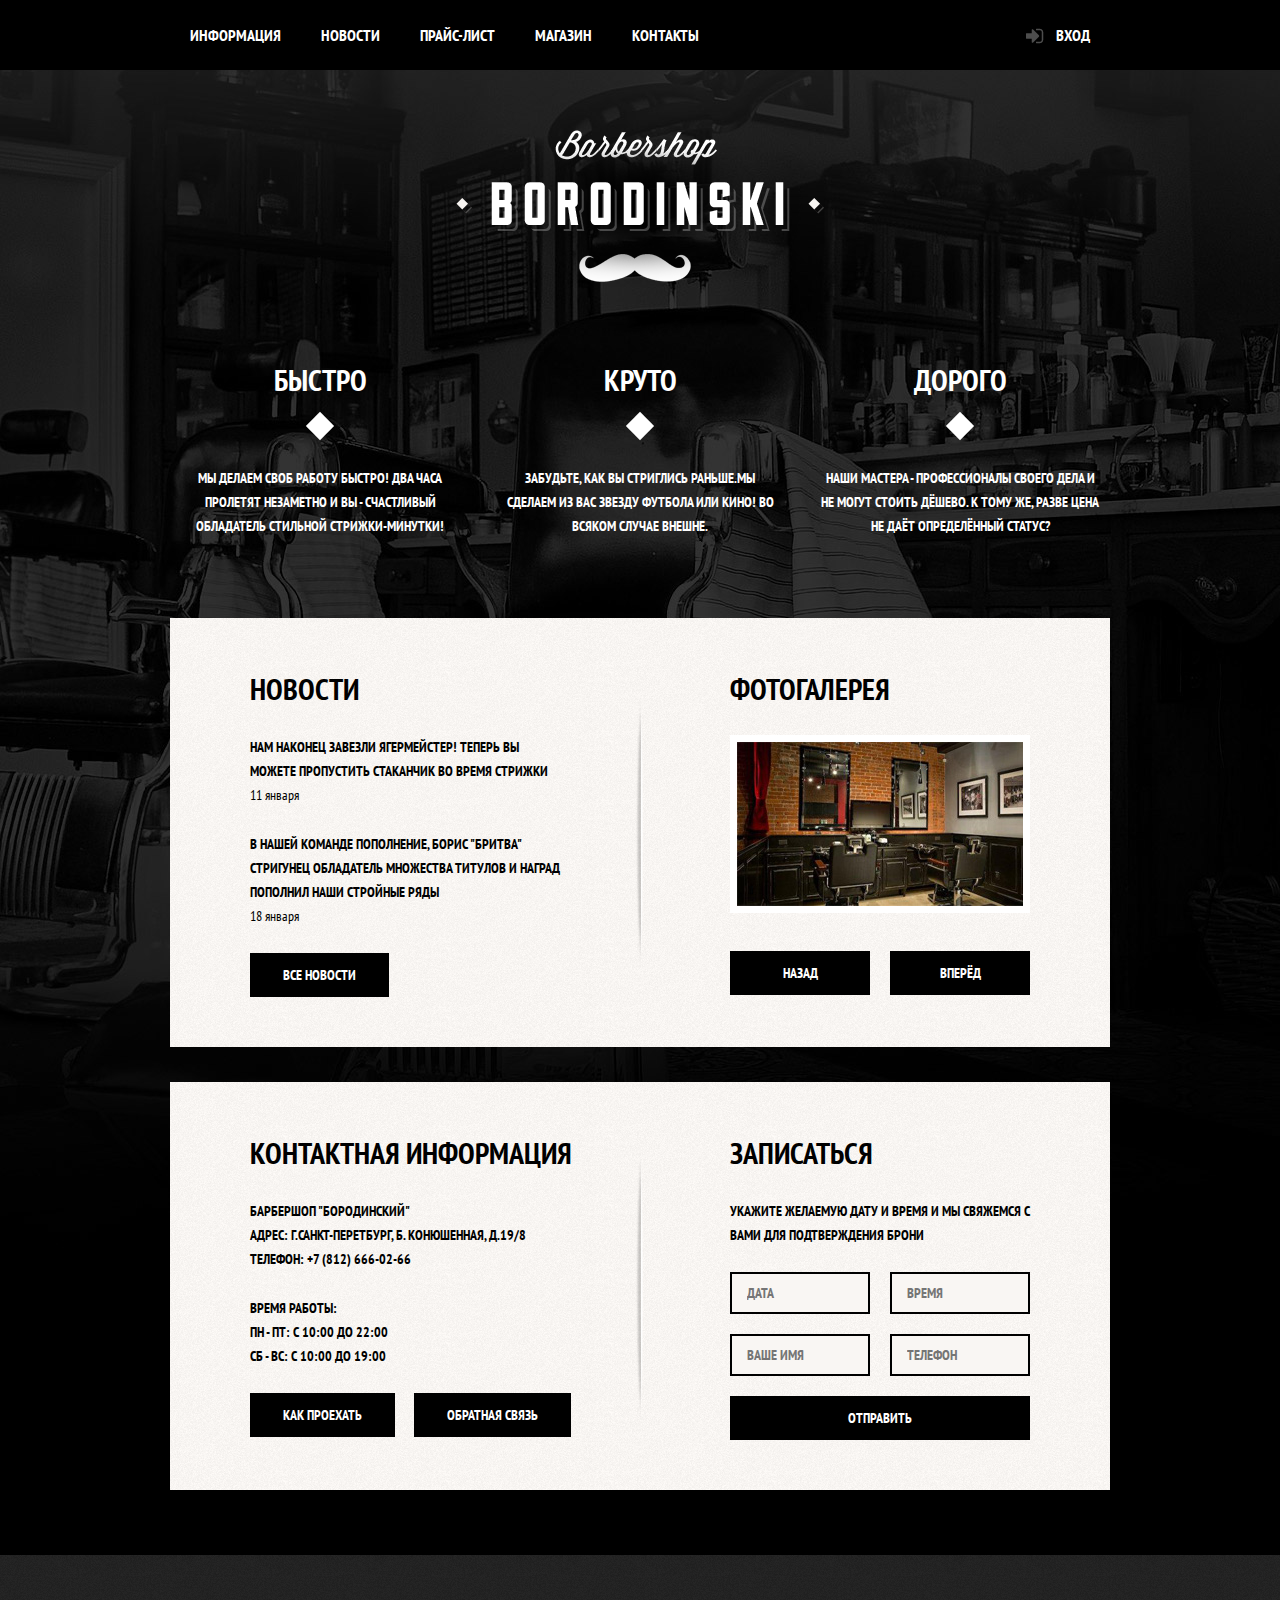
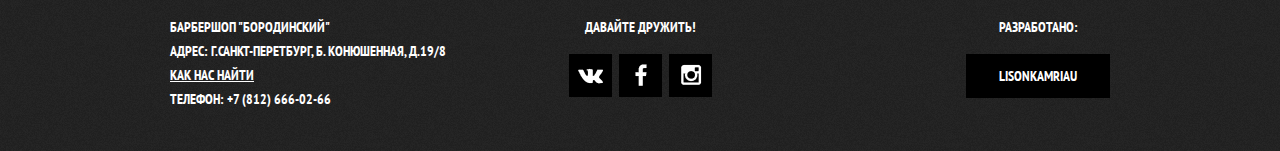
<file: index.html>
<!DOCTYPE html>
<html lang="ru">
<head>
<meta charset="utf-8">
<title>Барбершоп "Бородинский"</title>
<link href="https://fonts.googleapis.com/css?family=PT+Sans+Narrow:400,700"
rel="stylesheet">
<link rel="stylesheet" type="text/css" href="css/normalize.css">
<link rel="stylesheet" type="text/css" href="css/mysite.css">
</head>
<body>
  <header class="main-header">
    <div class="container clearfix">
      <nav class="main-navigation">
        <ul>
          <li>
            <a href="#">Информация</a>
          </li>
          <li>
            <a href="#">Новости</a>
          </li>
          <li>
            <a href="#">Прайс-лист</a>
          </li>
          <li>
            <a href="#">Магазин</a>
          </li>
          <li>
            <a href="#">Контакты</a>
          </li>
        </ul>
      </nav>
    <div class="user-block">
      <a class="login" href="#">Вход </a>
    </div>
  </div>
</header>
    <main class="container">
      <div class="index-logo">
        <img src="img/index-logo.png" width="368" height="204" alt="Барбершоп Бородинский">
      </div>
      <section class="features clearfix">
        <div class="features-item">
          <b class="features-name">Быстро</b>
          <p>Мы делаем своб работу быстро! Два часа пролетят незаметно
            и вы - счастливый обладатель стильной стрижки-минутки!</p>
        </div>
        <div class="features-item">
          <b class="features-name">Круто</b>
          <p>Забудьте, как вы стриглись раньше.Мы
            сделаем из вас звезду футбола или кино!
            Во всяком случае внешне.</p>
        </div>
        <div class="features-item">
          <b class="features-name">Дорого</b>
          <p>Наши мастера - профессионалы своего дела и не
            могут стоить дёшево. К тому же, разве цена не
             даёт определённый статус?</p>
        </div>
      </section>
      <div class="index-content clearfix">
        <div class="index-content-left">
          <h2 class="index-content-title">Новости</h2>
          <ul class="news-preview">
            <li>
              <p>Нам наконец завезли Ягермейстер! Теперь вы
                можете пропустить стаканчик во время стрижки</p>
              <time datetime="2016-01-11">11 января</time>
            </li>
            <li>
              <p>В нашей команде пополнение, Борис "Бритва" Стригунец
              обладатель множества титулов и наград пополнил наши
            стройные ряды</p>
              <time datetime="2016-01-18">18 января</time>
            </li>
          </ul>
          <a class="btn" href="#">Все новости</a>
        </div>
        <div class="index-content-right">
            <h2 class="index-content-title">Фотогалерея</h2>
            <div class="gallery">
              <figure class="gallery-content">
                <img src="img/photo-1.jpg" width="286" height="164" alt="">
              </figure>
              <button class="btn gallery-prev">Назад</button>
              <button class="btn gallery-next">Вперёд</button>
            </div>
        </div>
      </div>
        <div class="index-content clearfix">
          <div class="index-content-left">
            <h2 class="index-content-title">Контактная информация</h2>
            <p>
              Барбершоп "Бородинский"<br>
              Адрес: г.Санкт-Перетбург, Б. Конюшенная, д.19/8<br>
              Телефон: +7 (812) 666-02-66
            </p>
            <p>
              Время работы:<br>
              пн - пт: с 10:00 до 22:00<br>
              сб - вс: с 10:00 до 19:00
            </p>
            <a class="btn" href="#">Как проехать</a>
            <a class="btn" href="#">Обратная связь</a>
          </div>
          <div class="index-content-right">
            <h2 class="index-content-title">Записаться</h2>
            <p>Укажите желаемую дату и время и мы свяжемся с вами
              для подтверждения брони</p>
            <form class="appointment-form" action="#" method="post">
              <input type="text" name="date" value="" placeholder="Дата">
              <input type="text" name="time" value="" placeholder="Время">
              <input type="text" name="name" value="" placeholder="Ваше имя">
              <input type="tel" name="phone" value="" placeholder="Телефон">
              <button class="btn" type="submit">Отправить</button>
            </form>
          </div>
        </div>

    </main>
    <footer class="main-footer">
      <div class="container clearfix">
        <section class="footer-contacts">
          Барбершоп "Бородинский"<br>
          Адрес: г.Санкт-Перетбург, Б. Конюшенная, д.19/8<br>
          <a href="#">Как нас найти</a><br>
          Телефон: +7 (812) 666-02-66
        </section>
        <section class="footer-social">
          <p>Давайте дружить!</p>
          <a class="social-btn social-btn-vk" href="#">Вконтакте</a>
          <a class="social-btn social-btn-fb" href="#">Фейсбук</a>
          <a class="social-btn social-btn-inst" href="#">Инстаграм</a>
        </section>
        <section class="footer-copyright">
          <p>Разработано:</p>
          <a class="btn" href="#">Lisonkamriau</a>
        </section>
      </div>
    </footer>

    <div class="modal-content">
      <button class="modal-content-close" type="button" title="Закрыть">
        Закрыть
      </button>
      <h2 class="modal-content-title">Личный кабинет</h2>
      <p>Введите свой логин и пароль</p>
      <form class="login-form" action="#" method="post">
        
        <input class="icon-user" type="text" name="login" placeholder="Логин">
        <input class="icon-password" type="password" name="password" placeholder="Пароль">
        <label class="login-checkbox">
          <input type="checkbox" name="remember">
          <span class="checkbox-indicator"></span>
            Запомните меня
        </label>
        <a class="restore" href="#">Я забыл пароль!</a>
        <button class="btn" type="submit">Войти</button>
      </form>
    </div>
    <div class="modal-content-map">
      <button class="modal-content-close" type="button" title="Закрыть">Закрыть</button>
      <div id="yandex-map"></div>
    </div>
    <div class="modal-overlay"></div>



<script>

  var link = document.querySelector(".login");
  var popup = document.querySelector(".modal-content");
  var close = document.querySelector(".modal-content-close");
  var login = popup.querySelector("[name = login]");
  var form = popup.querySelector("form");
  var password =  popup.querySelector("[name = password]");
  var storage = localStorage.getItem("login");

  link.addEventListener ("click", function(event) {
    event.preventDefault();
    popup.classList.add("modal-content-show");  
    

    if (storage){
      login.value =storage;
      password.focus();
    }
    else{
      login.focus();
    }
  });

close.addEventListener ("click",function(event) {
    event.preventDefault();
    popup.classList.remove("modal-content-show");
  });

form.addEventListener ("submit" , function(event){
  if(!login.value || !password.value){
  
  event.preventDefault();
  console.log("Нужно ввести логин и пароль");
} else {
  localStorage.setItem("login", login.value);
}

});

</script>

  </body>
</html>
</file>
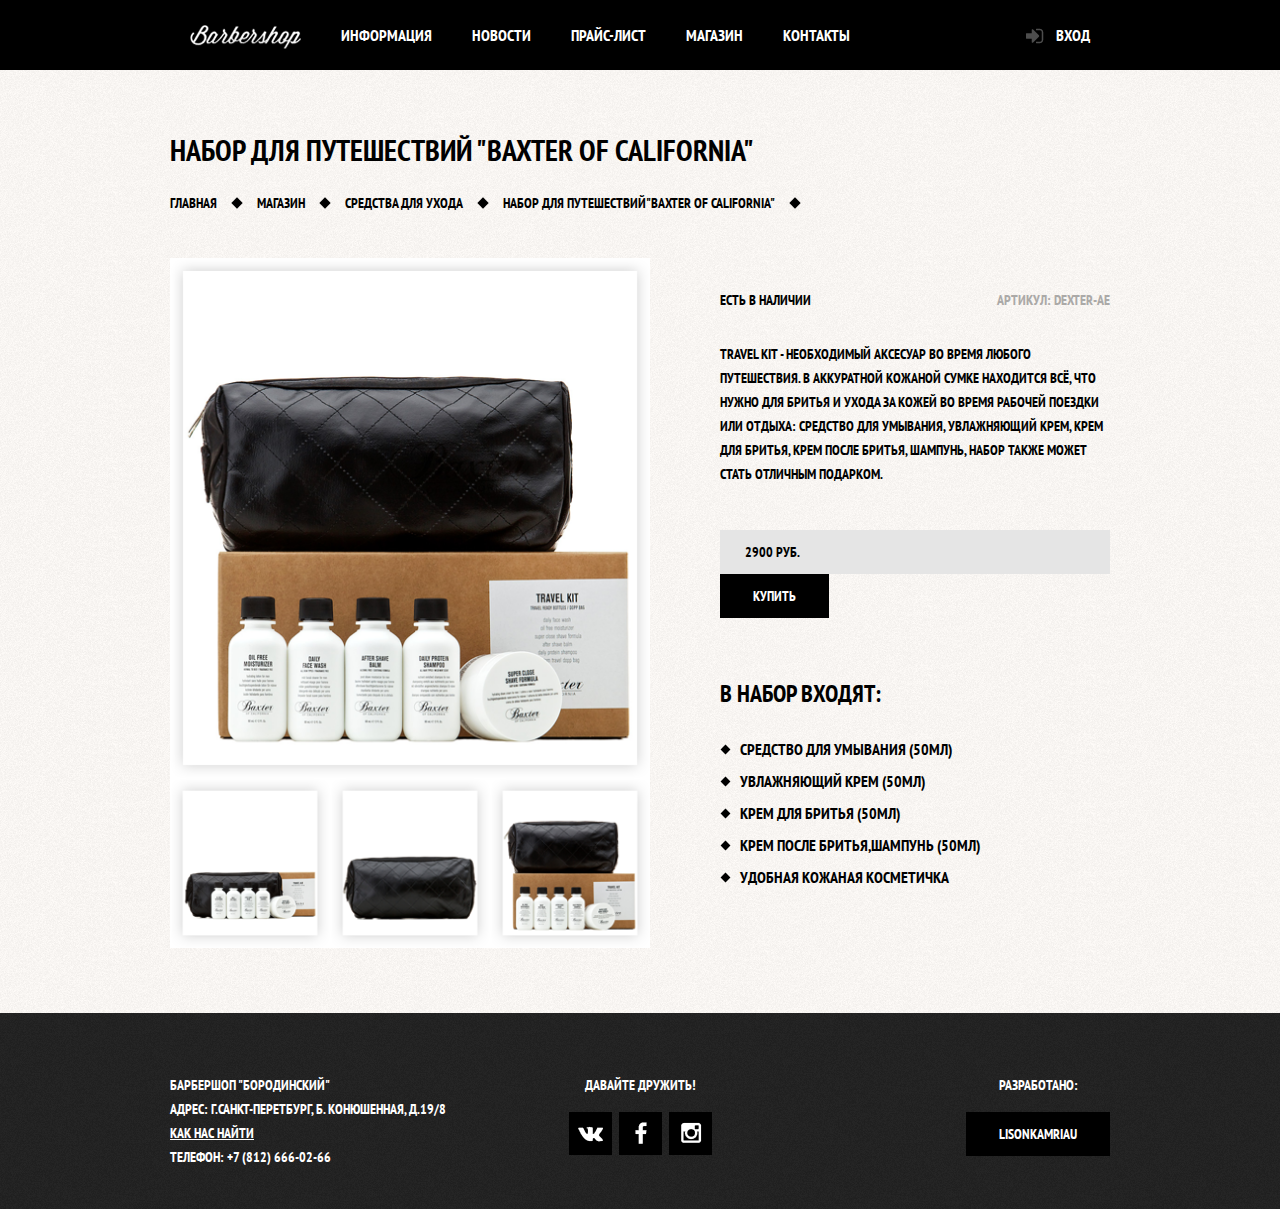
<file: item.html>
<!DOCTYPE html>

<html lang="ru">
<meta charset="utf-8">
<title>Барбершоп "Бородинский"</title>
<link href="https://fonts.googleapis.com/css?family=PT+Sans+Narrow:400,700"
rel="stylesheet">
<link rel="stylesheet" type="text/css" href="css/normalize.css">
<link rel="stylesheet" type="text/css" href="css/mysite.css">

</head>
<body class="item-bg">
  <header class="main-header">
    <div class="container clearfix">
        <nav class="main-navigation">
          <ul>
            <li>
              <a href="#" >
                  <img src="img/header-logo.png" width="111" height="24" alt="Барбершоп">
              </a>
            </li>
          <li>
            <a href="#">Информация</a>
          </li>
          <li>
            <a href="#">Новости</a>
          </li>
          <li>
            <a href="#">Прайс-лист</a>
          </li>
          <li>
            <a href="#">Магазин</a>
          </li>
          <li>
            <a href="#">Контакты</a>
          </li>
        </ul>
      </nav>

    <div class="user-block">
      <a class="login" href="#">Вход </a>
    </div>
  </div>
</header>


<main class="container">

  <div class="bread-crumbs clearfix">
    <h2 class="product-name">Набор для путешествий "BAXTER OF CALIFORNIA"</h2>
    <ul>
      <li>
        <a href="#">Главная</a>
      </li>
      <li>
        <a href="#">Магазин</a>
      </li>
      <li>
        <a href="#">Средства для ухода</a>
      </li>
      <li>
        <a href="#">Набор для путешествий"BAXTER OF CALIFORNIA"</a>
      </li>
    </ul>
    </div>

    <div class="product clearfix">
      <div class="product-foto">
        <img src="img/product-1.png" width="480px" height="520px" alt="">
        <div class="galery">
          <a href="#"><img src="img/product-2.png" width="160px" height="170px" alt=""></a><a class="product-foto-galery" href="#">
              <img src="img/product-3.png" width="160px" height="170px" alt=""></a>
              <a class="product-foto-galery" href="#">
                <img src="img/product-4.png" width="160px" height="170px" alt=""></a>
        </div>
      </div>
      <div class="product-details">
        <div class="product-description clearfix">
          <div class="status">Есть в наличии</div>
          <div class="vendor-code">Артикул: dexter-ae</div>
          <p>Travel kit - необходимый аксесуар во время любого путешествия.
            В аккуратной кожаной сумке находится всё, что нужно для бритья
            и ухода за кожей во время рабочей поездки или отдыха: средство
            для умывания, увлажняющий крем, крем для бритья, крем после бритья,
            шампунь, набор также может стать отличным подарком.</p>
        </div>
        <div class="purchase-block">
          <div class="priсe">2900 руб.</div>
          <a class="btn" href="#">Купить</a>
        </div>
        <div class="product-composition">
          <h3 class="product-composition-title"> В набор входят:</h3>
          <ul>
            <li>Средство для умывания (50мл)</li>
            <li>Увлажняющий крем (50мл)   </li>
            <li>Крем для бритья (50мл)</li>
            <li>Крем после бритья,шампунь (50мл)</li>
            <li>Удобная кожаная косметичка </li>
          </ul>
        </div>
      </div>
    </div>

</main>
<footer class="main-footer">
  <div class="container clearfix">
    <section class="footer-contacts">
      Барбершоп "Бородинский"<br>
      Адрес: г.Санкт-Перетбург, Б. Конюшенная, д.19/8<br>
      <a href="#">Как нас найти</a><br>
      Телефон: +7 (812) 666-02-66
    </section>
    <section class="footer-social">
      <p>Давайте дружить!</p>
      <a class="social-btn social-btn-vk" href="#">Вконтакте</a>
      <a class="social-btn social-btn-fb" href="#">Фейсбук</a>
      <a class="social-btn social-btn-inst" href="#">Инстаграм</a>
    </section>
    <section class="footer-copyright">
      <p>Разработано:</p>
      <a class="btn" href="#">Lisonkamriau</a>
    </section>
  </div>
</footer>
</body>
</html>
</file>
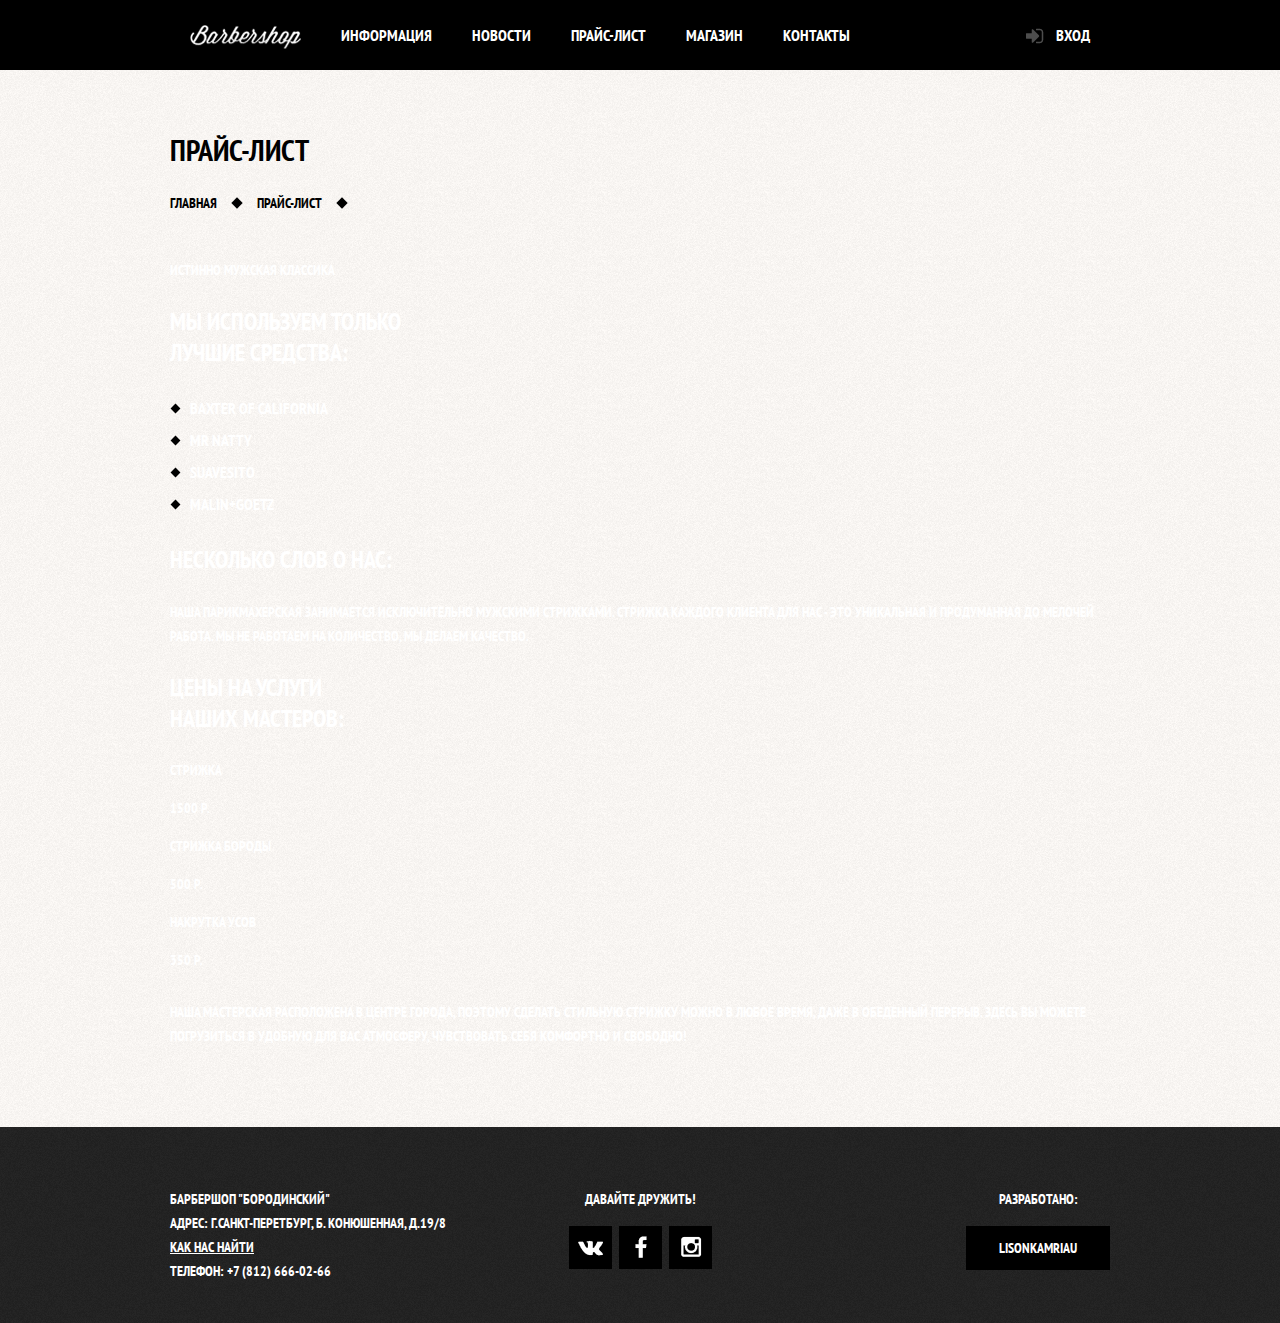
<file: price.html>
<!DOCTYPE html>

<html lang="ru">
<meta charset="utf-8">
<title>Барбершоп "Бородинский"</title>
<link href="https://fonts.googleapis.com/css?family=PT+Sans+Narrow:400,700"
rel="stylesheet">
<link rel="stylesheet" type="text/css" href="css/normalize.css">
<link rel="stylesheet" type="text/css" href="css/mysite.css">

</head>
<body class="item-bg">
  <header class="main-header">
    <div class="container clearfix">
      <nav class="main-navigation">
        <ul>
          <li>
            <a href="#" >
                <img src="img/header-logo.png" width="111" height="24" alt="Барбершоп">
            </a>
          </li>
          <li>
            <a href="#">Информация</a>
          </li>
          <li>
            <a href="#">Новости</a>
          </li>
          <li>
            <a href="#">Прайс-лист</a>
          </li>
          <li>
            <a href="#">Магазин</a>
          </li>
          <li>
            <a href="#">Контакты</a>
          </li>
        </ul>
      </nav>

    <div class="user-block">
      <a class="login" href="#">Вход </a>
    </div>
  </div>
</header>


<main class="container clearfix">
  <div class="bread-crumbs clearfix">
    <h2 class="product-name">Прайс-лист</h2>
    <ul>
      <li>
        <a href="#">Главная</a>
      </li>
      <li>
       <a href="#">Прайс-лист</a>
      </li>
      </ul>
    </div>


  <div class="promo-phrase clearfix">
  <div class="line-left"></div>
    <div class="phrase">Истинно мужская классика</div>
    <div class="line-right"></div>
  </div>

  <div class="price-content">
    <div class="price-content-left product-composition">
      <h3 class="product-composition-title">Мы используем только<br>лучшие средства: </h3>
      <ul>
        <li>
        BAXTER OF CALIFORNIA
        </li>
        <li>
          MR NATTY
        </li>
        <li>
          SUAVESITO
        </li>
        <li>
          MALIN+GOETZ
        </li>
      </ul>
      <h3 class="product-composition-title">Несколько слов о нас:</h3>
      <p class="about-us">Наша парикмахерская занимается исключительно мужскими стрижками.
         Стрижка каждого клиента для нас - это уникальная
        и продуманная до мелочей работа. Мы не работаем на количество,
        мы делаем качество.</p>
    </div>
    <div class="price-content-right">
      <h3 class="product-composition-title">Цены на услуги<br>наших мастеров: </h3>
      <div class="price-tabel clearfix">
        <p>Стрижка</p>
        <p>1500 р.</p>
        <p>Стрижка бороды</p>
        <p>500 р.</p>
        <p>Накрутка усов</p>
        <p>350 р.</p>

      </div>
        <p class="about-us">Наша мастерская расположена в центре города,
           поэтому сделать стильную стрижку можно в любое время,
           даже в обеденный перерыв. Здесь вы можете погрузиться в
            удобную для вас атмосферу,
           чувствовать себя комфортно и свободно!</p>
      </div>
   </div>
 </div>
</main>
<footer class="main-footer">
  <div class="container clearfix">
    <section class="footer-contacts">
      Барбершоп "Бородинский"<br>
      Адрес: г.Санкт-Перетбург, Б. Конюшенная, д.19/8<br>
      <a href="#">Как нас найти</a><br>
      Телефон: +7 (812) 666-02-66
    </section>
    <section class="footer-social">
      <p>Давайте дружить!</p>
      <a class="social-btn social-btn-vk" href="#">Вконтакте</a>
      <a class="social-btn social-btn-fb" href="#">Фейсбук</a>
      <a class="social-btn social-btn-inst" href="#">Инстаграм</a>
    </section>
    <section class="footer-copyright">
      <p>Разработано:</p>
      <a class="btn" href="#">Lisonkamriau</a>
    </section>
  </div>
</footer>
</body>
</html>
</file>
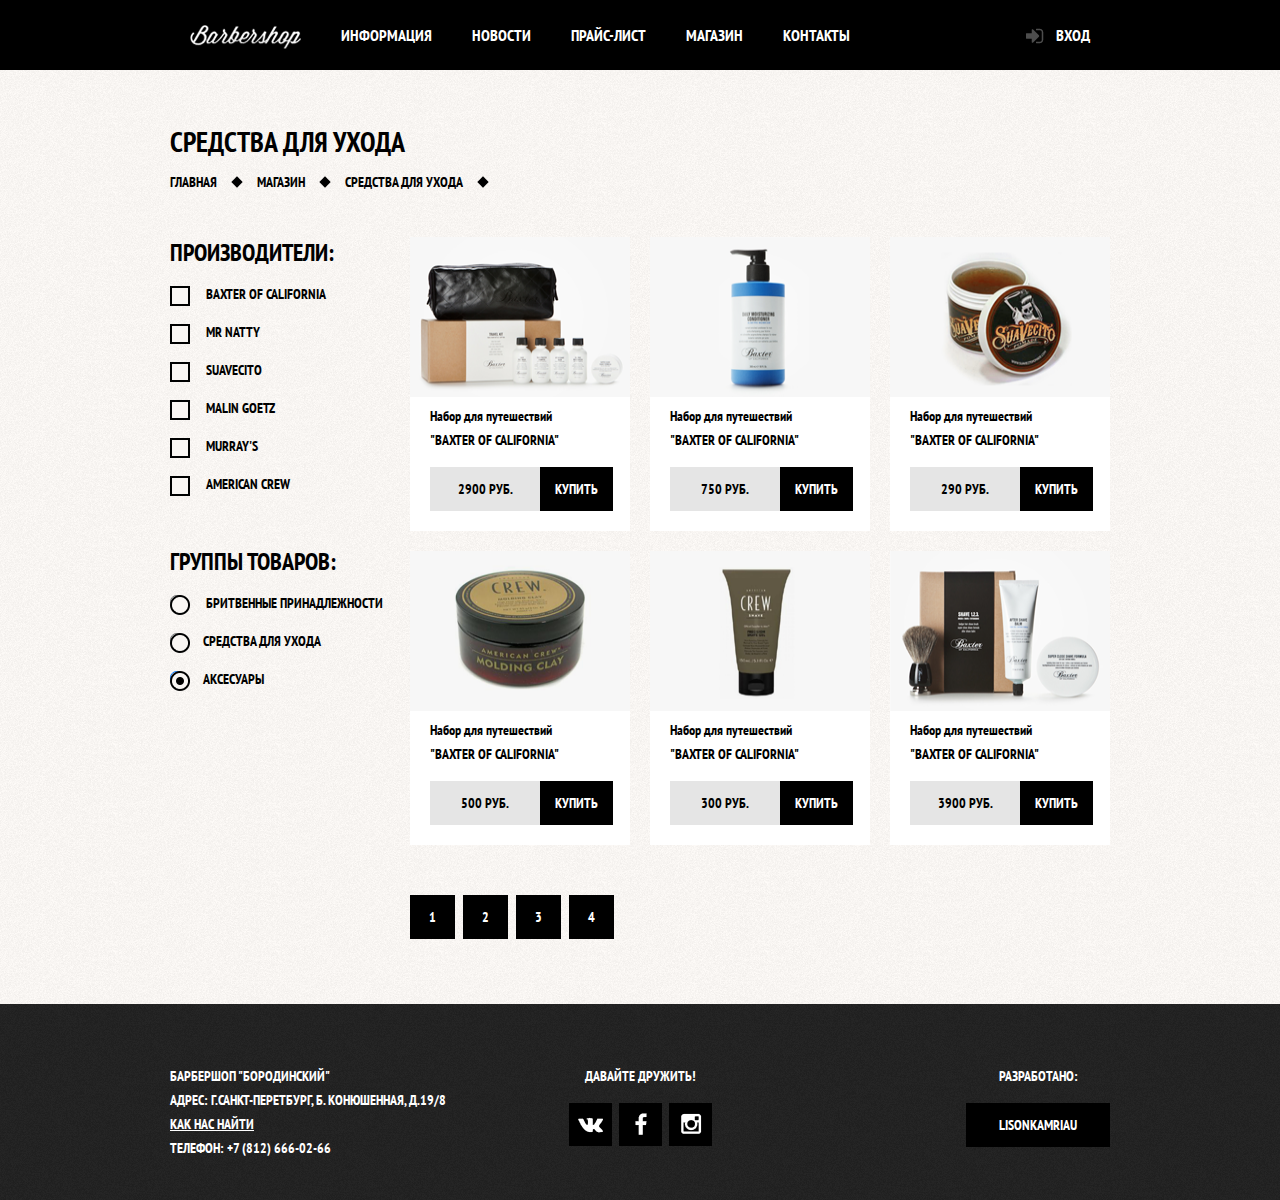
<file: shop.html>
<!DOCTYPE html>

<html lang="ru">
<meta charset="utf-8">
<title>Барбершоп "Бородинский"</title>
<link href="https://fonts.googleapis.com/css?family=PT+Sans+Narrow:400,700"
rel="stylesheet">
<link rel="stylesheet" type="text/css" href="css/normalize.css">
<link rel="stylesheet" type="text/css" href="css/mysite.css">

</head>
<body class="item-bg">
  <header class="main-header">
    <div class="container clearfix">

      <nav class="main-navigation">
        <ul>
          <li>
            <a href="#" >
                <img src="img/header-logo.png" width="111" height="24" alt="Барбершоп">
            </a>
          </li>
          <li>
            <a href="#">Информация</a>
          </li>
          <li>
            <a href="#">Новости</a>
          </li>
          <li>
            <a href="#">Прайс-лист</a>
          </li>
          <li>
            <a href="#">Магазин</a>
          </li>
          <li>
            <a href="#">Контакты</a>
          </li>
        </ul>
      </nav>
    <div class="user-block">
      <a class="login" href="#">Вход </a>
    </div>
  </div>
</header>



<main class="container clearfix">
  <div class="bread-crumbs clearfix">
    <h1 >Средства для ухода</h1>
    <ul>
      <li>
        <a href="#">Главная</a>
      </li>
      <li>
        <a href="#">Магазин</a>
      </li>
      <li>
        <a href="#">Средства для ухода</a>
      </li>
    </ul>
    </div>

    <div class="filter">
    <form class="filter" action="#" method="post">
   

      <legend>Производители:</legend>
        <p><label  disabled><input class="filter-checkbox" type="checkbox" name="baxter of california"  >
          baxter of california</label></p>
        <p><label><input class="filter-checkbox" type="checkbox" name="mr natty">
          mr natty </label> </p>
        <p><label><input class="filter-checkbox" type="checkbox" name="suavecito">
          suavecito</label></p>
        <p><label><input class="filter-checkbox" type="checkbox" name="malin goetz">
               malin goetz</label></p>
        <p><label><input class="filter-checkbox" type="checkbox" name="murray's">
            murray's</label></p>
        <p><label><input class="filter-checkbox" type="checkbox" name="american crew">
            american crew</label></p>
            
      <legend class="sort-by-group">Группы товаров:</legend>
      <p  ><input class="filter-radio" name="category" type="radio" value="Shaving-accessories">
        Бритвенные принадлежности</p>
      <p><input class="filter-radio" name="category" type="radio" value="for-care">Средства для ухода</p>
      <p><input class="filter-radio" name="category" type="radio" value="Accessories" checked>Аксесуары</p>

    </form>
  </div>

    <div class="product-previev">
    <div class="cart-contaner clearfix">
      <div class="product-item">
        <img src="img/shop-1.png" width="220px" height="160px" alt="">
        <a href="#">
          <span class="category">Набор для путешествий</span>
          <span class="title">"baxter of california"</span>
        </a>
        <div class="product-purchase clearfix">
          <div class="bag">2900 руб.</div>
          <a class="btn" href="#">Купить</a>
        </div>
      </div>
      <div class="product-item">
        <img src="img/shop-2.png" width="220px" height="160px" alt="">
        <a href="#">
          <span class="category">Набор для путешествий</span>
          <span class="title">"baxter of california"</span>
        </a>
        <div class="product-purchase clearfix">
          <div class="bag">750 руб.</div>
          <a class="btn" href="#">Купить</a>
        </div>
      </div>
      <div class="product-item">
        <img src="img/shop-3.png" width="220px" height="160px" alt="">
        <a href="#">
          <span class="category">Набор для путешествий</span>
          <span class="title">"baxter of california"</span>
        </a>
        <div class="product-purchase clearfix">
          <div class="bag">290 руб.</div>
          <a class="btn" href="#">Купить</a>
        </div>
      </div>
      <div class="product-item">
          <img src="img/shop-4.png" width="220px" height="160px" alt="">
          <a href="#">
            <span class="category">Набор для путешествий</span>
            <span class="title">"baxter of california"</span>
          </a>
          <div class="product-purchase clearfix">
            <div class="bag">500 руб.</div>
            <a class="btn" href="#">Купить</a>
          </div>
      </div>
      <div class="product-item">
        <img src="img/shop-5.png" width="220px" height="160px" alt="">
        <a href="#">
          <span class="category">Набор для путешествий</span>
          <span class="title">"baxter of california"</span>
        </a>
        <div class="product-purchase clearfix">
          <div class="bag">300 руб.</div>
          <a class="btn" href="#">Купить</a>
        </div>
      </div>
      <div class="product-item ">
        <img src="img/shop-6.png" width="220px" height="160px" alt="">
        <a href="#">
          <span class="category">Набор для путешествий</span>
          <span class="title">"baxter of california"</span>
        </a>
        <div class="product-purchase clearfix">
          <div class="bag">3900 руб.</div>
          <a class="btn" href="#">Купить</a>
        </div>
      </div>
      </div>
      <div class="paginator clearfix">
        <a class="btn" href="#">1</a>
        <a class="btn" href="#">2</a>
        <a class="btn" href="#">3</a>
        <a class="btn" href="#">4</a>
      </div>
      </div>

  </main>



<footer class="main-footer ">
  <div class="container clearfix" >
    <section class="footer-contacts">
      Барбершоп "Бородинский"<br>
      Адрес: г.Санкт-Перетбург, Б. Конюшенная, д.19/8<br>
      <a href="#">Как нас найти</a><br>
      Телефон: +7 (812) 666-02-66
    </section>
    <section class="footer-social">
      <p>Давайте дружить!</p>
      <a class="social-btn social-btn-vk" href="#">Вконтакте</a>
      <a class="social-btn social-btn-fb" href="#">Фейсбук</a>
      <a class="social-btn social-btn-inst" href="#">Инстаграм</a>
    </section>
    <section class="footer-copyright">
      <p>Разработано:</p>
      <a class="btn" href="#">Lisonkamriau</a>
    </section>
  </div>
</footer>
</body>
</html>
</file>
<file: css/mysite.css>
html,
body{
  min-width: 960px;
  kmin-height: 1750px;
  margin: 0;
  padding: 0;
  font-weight: 700;
  font-size: 14px;
  line-height: 24px;
  color:#ffffff;
  font-family: "PT Sans Narrow","Arial",sans-serif;
  text-transform: uppercase;
  background: #000000 url("../img/body-bg.jpg") no-repeat center top;
}

.clearfix::after{
  content: "";
  display: table;
  clear: both;
}

.main-header
{
  margin-bottom: 60px;
  background-color:#000000;
  color: #ffffff;
}

.container{
  width: 940px;
  margin: 0 auto;
  padding: 0 10px;
}

.main-navigation
{
  float: left;
  width: 700px;
}

.main-navigation a{
  position: relative;
  display: block;
  padding: 25px 20px;
  color:#ffffff;
  text-decoration: none;
  margin-bottom: 0px;
}

.main-navigation li:first-child a {
box-sizing: border-box;
height: 70px;
}

.main-navigation ul{
  margin: 0;
  padding: 0;
  list-style: none;
  font-size: 0px;
}

.main-navigation li{
  display: inline-block;
  vertical-align: top;
  font-size: 16px;
  line-height: 20px;
}

.main-navigation a:hover{
  background: #242424;
}

.main-navigation a::after{
  content: "";
  position: absolute;
  right: 20px;
  left: 20px;
  height: 5px;
  bottom: 0px;
  background-color: #000000;
  opacity: 0;
}

.main-navigation a:visited::after{
  background-color: #ffffff;
  .opacity: 1;
}

.user-block{
  float: right;
  max-width: 140px;
}

.login{
  position: relative;

  display: inline-block;
  padding: 25px;
  padding-left: 50px;
  padding-right: 20px;

  font-size: 16px;
  line-height: 20px;
  vertical-align: top;
  color: #ffffff;
  text-decoration: none;
}

.login:hover{
  background: #242424;
}

.login::before{
  content: "";
  position: absolute;
  top:28px;
  left: 20px;

  width: 18px;
  height: 16px;
  background: transparent url("../img/sprite.png") no-repeat;
  background-position: -20px -378px;
  opacity: 0.3;
}

.login:hover::before{
  opacity: 1;
}

.index-logo{
  height: 204px;
  width: 368px;
  margin: 0 auto;
  margin-bottom: 25px;
}

.index-logo img{
  width: 368px;
  height: 204px;
}

.features{
  margin-bottom: 80px;
}

.features-item{
  width: 300px;
  float: left;
  margin-right: 20px;
  text-align: center;
  }

.features-name{
  position: relative;
  display: block;
  margin-bottom: 30px;
  padding-bottom: 35px;

  font-size: 30px;
  line-height: 42px;
}

.features-name::after{
  content: "";
  position: absolute;
  bottom: 0;
  left: 50%;
  margin-left: -10px;

  display: block;
  width: 20px;
  height: 20px;

  background-color: #ffffff;
  transform: rotate(45deg);
}

.features-item p{
  margin: 10px;
  margin-bottom: 0px;
}

.features-item:last-child{
  margin-right: 0px;
}

.index-content{
padding: 50px 80px;
margin-bottom: 35px;
color: #000000;
background: url("../img/index-content-shadow.png") no-repeat center,
#f8f5f2 url("../img/pattern-white.png");
}

.index-content-left{
  float: left;
  width: 380px;
}

.index-content-right{
  float: right;
  width: 300px;
}

.index-content-title{
  margin: 0;
  margin-bottom: 25px;
  font-size: 30px;
  line-height: 42px;
}

.index-content p{
  margin: 0;
  margin-bottom: 25px;
}

.news-preview{
  margin: 0;
  padding: 0;
  padding-right: 65px;
  list-style: none;
}

.news-preview li{
  margin-bottom: 25px;
}

.news-preview p{
  margin-bottom: 0;
}

.news-preview time{
  text-transform: none;
  font-weight: 400;
}

.btn{
  display: inline-block;
  margin-right: 16px;
  padding: 10px 33px;

  font-weight: 700;
  font-size: 14px;
  line-height: 24px;
  vertical-align: top;
  text-align: center;
  color:#ffffff;
  font-family: "PT Sans Narrow","Arial",sans-serif;
  text-transform: uppercase;
  text-decoration: none;

  background-color: #000000;
  border: none;
  outline: none;
  cursor: pointer;
}

.btn:hover,
.btn:active{
  background-color: #663d15;
}

.btn:disabled,
.btn.disabled{
  cursor: default;
  opacity: 0.5;
}

.btn:disabled:hover,
.btn.disabled:hover{
  background-color: #000000;
}

.gallery{
  position: relative;
  height: 260px;
}
.gallery-content{
  height: 164px;
  margin: 0;

  background-color: #cccccc;
  border: 7px solid #ffffff;
}

.gallery-content jpg{
  width: 286px;
  height: 164px;
}

.gallery .btn{
  position: absolute;
  bottom: 0;

  width: 140px;
  margin: 0;
}

.gallery-prev{
  left:0;
}

.gallery-next{
  right:0;
}

.appointment-form input{
  float: left;
  width: 106px;
  margin-right: 20px;
  margin-bottom: 20px;
  padding: 7px 15px;

  font: inherit;
  color: inherit;
  text-transform: inherit;

  background-color: #f9f6f3;
  border: 2px solid #000000;
  outline: none;
}

.appointment-form input:focus{
  border: 2px solid #663d15;
}

.appointment-form input:nth-child(2n){
  margin-right: 0px;
}

.appointment-form .btn{
  clear: both;
  width: 100%;
}

.main-footer{
  margin-top: 65px;
  padding-top: 60px;
  padding-bottom: 40px;

  color: #ffffff;
  background: #252525 url("../img/pattern-black.png");
}
.footer-contacts{
  float: left;
  margin-right: 60px;
  width: 320px;

}

.footer-contacts a{
  color: #ffffff;
}

.footer-social{
  float: left;
  width: 180px;

  text-align: center;
}

.footer-copyright{
  float: right;
  max-width: 180px;

}

.footer-copyright p{
  margin: 0;
  margin-bottom: 15px;

  text-align: center;
}

.footer-copyright .btn{
  margin-right: 0;
}

.footer-social p{
  margin: 0;
  margin-bottom: 15px;
}

.social-btn{
  display: inline-block;
  width: 43px;
  height: 43px;
  margin: 0 2px;

  font-size: 0;
  vertical-align: top;
  text-decoration: none;

  background:  #000000 url("../img/sprite.png") no-repeat center;

  transition:
  background-position 0.5s;
  background-color 0.5s;
}

.social-btn-vk{
  background-position: -20px -315px;
}

.social-btn-fb{
  background-position: -20px -63px;
}

.social-btn-inst{
  background-position: -20px -189px;
}

.social-btn-vk:hover{
  background-position: -20px -252px;
}

.social-btn-fb:hover{
  background-position: -20px -0px;
}

.social-btn-inst:hover{
  background-position: -20px -126px;
}

.modal-content{
  display: none;
  position: absolute;
  top: 120px;
  left: 50%;
  z-index: 20;

  width: 300px;
  padding: 50px 80px;
  margin-left: -230px;

  color: #000000;

  background: #f8f3f0 url("../img/pattern-white.png");
  box-shadow: 0 30px 50px rgba(0,0,0,0.7);
}

.modal-content-show{
  display: block;
}

.modal-content-map {
  display: none;
  position: fixed;
  top: 50%;
  left: 50%;
  z-index: 30;

  width: 766px;
  height: 561px;
  margin-top: -280px;
  margin-left: -390px;

  background: #e9e5dc url("../img/map.jpg");
  border: 7px solid white;
  box-shadow:  0 30px 50px rgba(0,0,0,0.7);

}
.modal-overlay{
  display: none;
  position: fixed;
  top: 0;
  left: 0;
z-index: 10;

width: 100%;
height: 100%;

background: rgba(0,0,0,0.5);
}

.modal-content-close{
  position: absolute;
  top: 0;
  right: -34px;


  width: 22px;
  height: 22px;

  font-size: 0;
  
  background-color: transparent;
  border: 0;
  outline: 0;
  cursor: pointer;
}

.modal-content-close::after,
.modal-content-close::before{
  content: "";
  position: absolute;
  top: 10px;
  left: 2px;

  width: 19px;
  height: 3px;
  background-color: #d0d0d0;
  border-radius: 1px;
}

.modal-content-close::after{
  transform: rotate(45deg);
}

.modal-content-close::before{
 transform: rotate(-45deg);
}

.modal-content h2{
  margin: 0;
  margin-bottom: 20px;

  font-size: 30px;
  line-height: 42px;
}

.modal-content p{
margin: 0;
margin-bottom: 14px;
}

.modal-content .login-form{
  margin-top: 30px;
  margin-bottom: 10px;
}

.login-form input[type="text"],
.login-form  input[type="password"]{
  width: 236px;
  margin: 0;
  margin-bottom: 10px;
  padding: 10px 20px;
  padding-right: 40px;

  font-size: 14px;
  line-height: 24px;
  font-family: "PT Sans Narrow","Arial",sans-serif;
  color: #000000;
  text-transform: uppercase;

  background-color: #f9f6f3;
  border: 2px solid #000000;
  outline: none;
}

..login-form input:focus{
  border-color: #663d15;
}

.login-form input.icon-user{
  background-image: url("../img/user-icon.png");
  background-repeat:no-repeat;
  background-position: 95% ;
  }

  .login-form input.icon-password{
  background-image: url("../img/password-icon.png");
  background-repeat:no-repeat;
  background-position: 95% ;
  }

.login-form .restore{
  float: right;

  color: #000000;
}

.login-form .btn{
  width: 100%;
  margin-top: 15px;
}

.login-checkbox input[type="checkbox"]{
  display: none;
}

.login-checkbox{
  position: relative;

  padding-left: 30px;

  cursor: pointer;
}

.login-checkbox:hover{
  color: #663d15;
}

.login-checkbox input[type="checkbox"] + .checkbox-indicator {
  position: absolute;
  top: -3px;
  left: 0;

  width: 17px;
  height: 17px;

  border: 2px solid #000000;
}

.login-checkbox input[type="checkbox"]:checked + .checkbox-indicator::before,
.login-checkbox input[type="checkbox"]:checked + .checkbox-indicator::after{
  content: "";
  position: absolute;
  top: 8px;
  left: 1px;

  width: 15px;
  height: 2px;

  background-color: #000000;
}

.login-checkbox input[type="checkbox"]:checked + .checkbox-indicator::before{
  transform: rotate(45deg);
}

.login-checkbox input[type="checkbox"]:checked + .checkbox-indicator::after{
   transform: rotate(-45deg);
}

.product-navigation,
.bread-crumbs{
  margin-bottom: 40px;
  color: #000000;
}

.item-bg{

  background:#f8f5f2 url("../img/pattern-white.png");

}

.bread-crumbs .current{
  color: #aba9a7;
}

.bread-crumbs .product-name{
  margin: 0;
  margin-bottom: 25px;
  font-size: 30px;
  line-height: 1.3;
}

.bread-crumbs a{

  position: relative;
  display: block;
  padding-right: 20px;
  margin-right: 20px;
  color:#ffffff;
  text-decoration: none;
  margin-bottom: 0px;
    color: #000000;
}
.bread-crumbs a:hover{
  text-decoration: underline;
}

.bread-crumbs ul{
  margin: 0;
  padding: 0;
  list-style: none;
  font-size: 0px;
}
.bread-crumbs li{
  display: inline-block;
  vertical-align: top;
  font-size: 14px;
  line-height: 1.3;
    color: #000000;
}

.bread-crumbs a::after{
  content: "";
  position: absolute;
top:50%;
  left: 100%;
  margin-left: -4px;
  margin-top: -4px;

 
  width: 8px;
  height: 8px;

  background-color: #000000;
  transform: rotate(45deg);
}




.product-foto{
  float: left;
  width: 480px;
  margin: 0;
  padding: 0;
  font-size: 0px;
}

.galery a{
  margin: 0;
  padding: 0;
  list-style: none;
  text-decoration: none;
  font-size: 0px;

  line-height: 0px;
    border: 0;
}

.product-foto img{
    vertical-align:top;
}


.product-details{
  float: right;
  width: 390px;
  color: #000000;
}

.status{
  width: 140px;
  float: left;
  margin-bottom: 30px;
}

.vendor-code{
  width: 220px;
  float: right;
  margin-bottom: 30px;
  text-align: right;
  color:#aba9a7;
}

.product-description{
  margin-bottom: 30px;
  margin-top: 30px;
}

 .purchase-block .priсe{
  padding: 10px 25px;
  background-color: #e5e5e5;
}

.purchase-block{
  margin-bottom: 60px;
}

.product-composition{
  position: relative;
}

.product-composition li::before{
  content: "";
  position: absolute;

  left: 0;
  margin-top: 13px;
  margin-left: 2px;

  display: block;
  width: 7px;
  height: 7px;

  background-color: #000000;
  transform: rotate(45deg);
}

.product-composition-title{
  font-size: 24px;
  line-height: 1.3;
}

.product-composition ul{
  margin: 0;
  padding: 0;
  list-style: none;
  font-size: 0px;
}

.product-composition li{
  display: block;
  vertical-align: top;
  font-size: 16px;
  line-height: 32px;
  padding-left: 20px;
}




.filter{
  float: left;
  color: #000000;
}

.filter legend{
  font-size: 24px;
  line-height: 1.3;
  vertical-align: top;

}


.filter input{
  margin-right: 20px;
   position: relative;
}

.filter-checkbox::before{
  content: "";
  position: absolute;
  top:0px;
  left: 0px;

  width: 20px;
  height: 20px;
  
  background:  url("../img/checkbox.png") no-repeat;
  
}

.filter-checkbox:checked::before{
  background:  url("../img/check.png") no-repeat;
}


.filter-radio::before{
  content: "";
  position: absolute;
  top:0px;
  left: 0px;

  width: 20px;
  height: 20px;
  background:  url("../img/radio-btn.png") no-repeat;
  
  
}

.filter-radio:checked::before{
  background:  url("../img/radio-btn-check.png") no-repeat;
}

.filter p:disabled:hover{
  color: #000000;
  opacity: 0.5;
}

.filter p:hover{
  color: #663d15;
}

.filter-checkbox:disabled,
.filter-checkbox.disabled{
  cursor: default;
  opacity: 0.5;
}

.filter-checkbox:disabled:hover,
.filter-checkbox.disabled:hover{
  background-color: #000000;
  color: #000000
}



 .sort-by-group{
    margin-top: 50px;
}



.product-previev{
  float: right;
  width: 700px;
 
}

.product-item {
  float: left;
  margin-right: 20px;

  margin-bottom: 20px;
  background-color: white;
 
}

.product-item:nth-child(3n+3){
  margin-right: 0px;
}

.product-item .category{
  display: block;
  text-transform:none;
  margin: 0;
  padding: 0;
  padding-left: 20px;
  list-style: none;
  
}

.product-item .title{
  display: block;
   padding-left: 20px;

}

.product-purchase .btn{
padding-right: 15px;
padding-left: 15px;
float: left;
color: #ffffff;

}

 .bag{
    float: left;

  padding:10px 0px;
  width: 110px;
  text-align: center;
  color: #000000;
  background-color: #e5e5e5;

}

.product-item a{
  color:#000000;
  list-style: none;
  text-decoration: none;

  }



.product-purchase{
  margin-top: 15px;
  margin-bottom: 20px;
 margin-left: 20px; 

}

.cart-contaner{
  margin-bottom: 30px;

}

.paginator .btn{
  width: 45px;
  padding-right: 0;
  padding-left: 0;
  margin-right: 5px;
}

.paginator .btn:active{
  background-color: #ffffff;
  color: #000000;
}

.paginator .btn:hover{
  background-color: #ffffff;
  color: #000000;
}

/*
.line-left{
  float: left;
background: url("../img/line.png") no-repeat;
background-position: center;
width: 160px;
height: 2px;
padding: 31px 0;
margin-right: 25px;

}
.line-right{
  float: right;
background: url("../img/line.png")no-repeat;
background-position: center;
width: 160px;
height: 2px;
padding: 31px 0;

}

.promo-phrase{
  tmargin: 0 auto;
  ttext-align: center;
  twidth: 620px;
  
  color: #000000;
  
}
.phrase{
  float: left;
  font-size: 48px;
  line-height: 1.3;
  
  margin-bottom: 60px;

}

.price-content-left{
  float: left;
  
  width: 460px;
  margin-right: 20px;
  font-size: 14px;
  line-height: 24px;
  color: #000000;
}


.about-us{
  width: 380px;
}

.price-content-right{
  float: left;
  color: #000000;
  width: 460px;

}

.price-tabel{
  width: 460px;
  wheight: 130px;
  margin-bottom: 75px;
}

.price-tabel  p{
float: left;
display: inline-block;
border: #000000  solid 2px ;
border-bottom: 0px;

width: 227px;
color: #000000;
height: 40px;
margin:0;


font-size: 14px;
line-height: 40px;
}
.price-tabel  p:nth-child(2n){
  border-left: 0px;
  text-align: center;
}
.price-tabel  p:nth-child(odd){
 width: 207px;
 padding-left: 20px;
}
.price-tabel  p:nth-child(5){
  border-bottom: #000000  solid 2px ;
}
.price-tabel  p:nth-child(6){
  border-bottom: #000000  solid 2px ;
}
*/
.inner-content{
  margin-bottom: 75px;
  color: #000000;
}

.inner-content h2{
  margin-top: 60px;
  margin-bottom: 30px;

  font-size: 24px;
  line-height: 30px;
}

.inner-content h3{
  margin-top: 60px;
  margin-bottom: 30px;

  font-size: 20px;
  line-height: 24px;
}

.inner-content h2+h3{
  margin-top: 30px;
}

.inner-content p{
  margin:14px 0;
}

.inner-content table{
  border-collapse: collapse;
}

.inner-content td{
  padding: 10px 15px;

  border: 2px solid #000000;
}

.big-heading{
  margin-top: 55px;
  margin-bottom: 65px;

  text-align: center;
}

.big-heading h2{
  position: relative;
  z-index: 2;

  display: inline;
  margin:0;
  padding: 0 25px;

  font-size: 48px;
  line-height: 48px;
  text-align: center;

  background:#f8f3f0 url("../pattern-white.jpg")repeat;
}

.big-heading::after{
content: "";
position: relative;
top:-25px;
z-index: 1;
display: block;
border-bottom: 2px solid #000000;
}

.custom-list-1{
  margin: 14px 0;
  padding: 0;

  list-style: none;
}

.custom-list-1 li{
  position: relative;

  margin-bottom: 15px;
  padding-left: 20px;
}

.custom-list-1 li:before{
  content: "";
  position: absolute;

  left: 0;
  top:8px;

  display: block;
  width: 8px;
  height: 8px;

  background-color: #000000;
  transform: rotate(45deg);
}

.prices-table{
  width: 100%;
}

.prices-table td{
  width: 50%;
}

.prices-table td:last-child{
  text-align: center;
}

.inner-columns{
  margin: 60px 0;
}

.inner-column-left,
.inner-column-right{
  width: 460px;
}

.inner-column-left{
  float: left;
}

.inner-column-right{
  float: right;
}

.inner-column-left *:first-child,
.inner-column-right *:first-child{
  margin-top: 0;
}

.inner-column-left *:last-child,
.inner-column-right *:last-child{
  margin-bottom: 0;
}

.short-text{
  padding-right: 80px;
}
</file>
